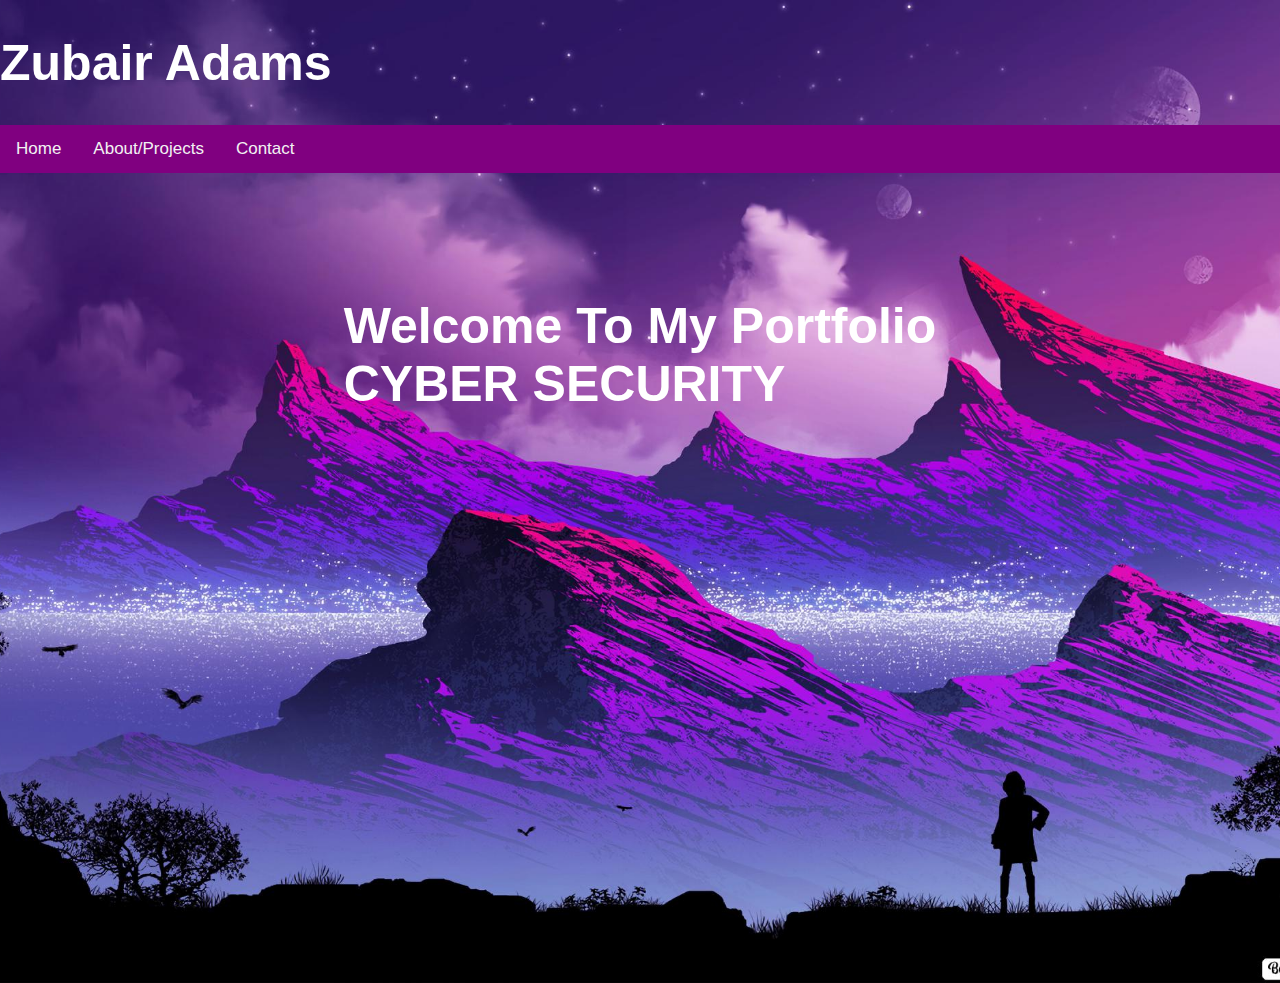
<file: index.html>
<!DOCTYPE html>
<html lang="en">
<head>
    <meta charset="UTF-8">
    <meta name="viewport" content="width=device-width, initial-scale=1.0">
    <title>Personal Portfolio</title>
    <link rel="stylesheet" href="style.css">
</head>
<body>
      
<div class="header">
    <h1> Zubair Adams</h1>
</div>

<div class="topnav" id="myTopnav">
    <a href="index.html">Home</a></li>
    <a href="About.html">About/Projects</a></li>
    <a href="Contact.html">Contact</a></li>
</div>

<section>
    <div class="container">
         <h1>Welcome To My Portfolio<br>CYBER SECURITY</h1>
    </div>
</section>

</body>
</html>
</file>
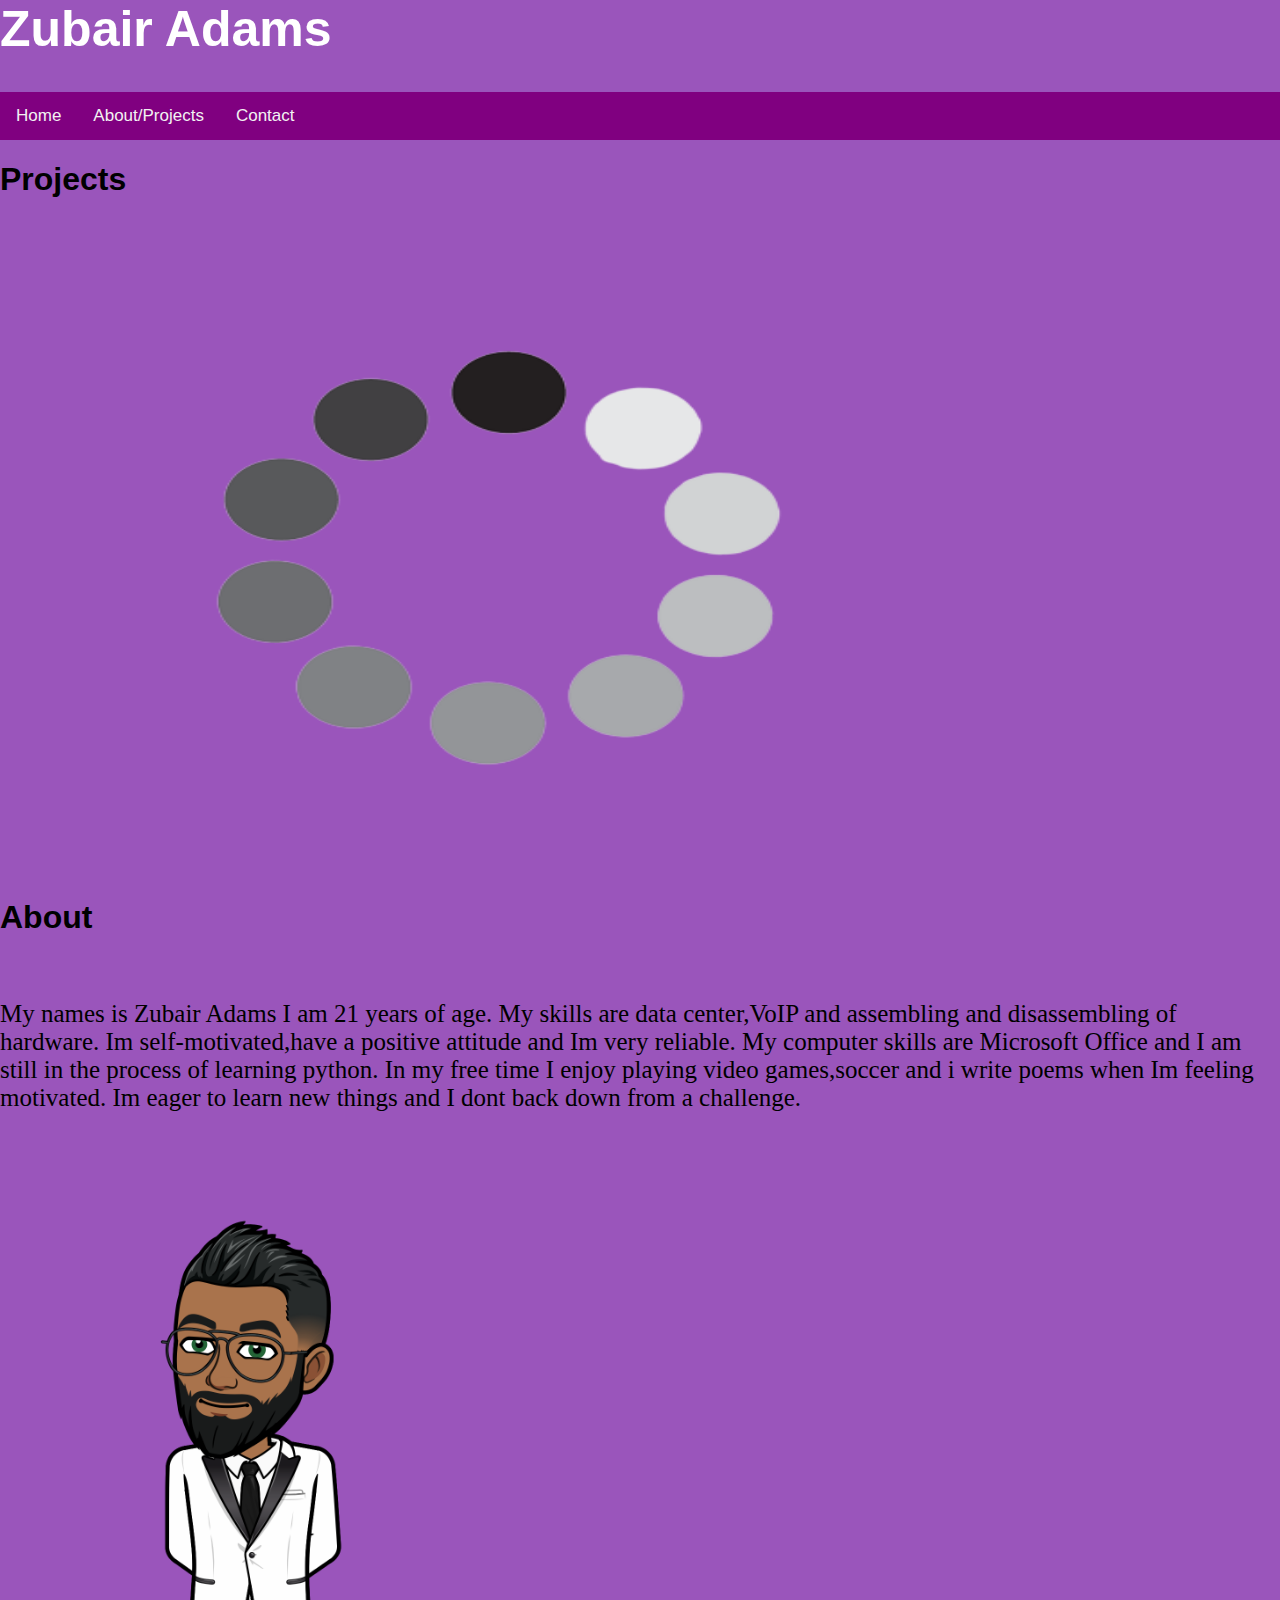
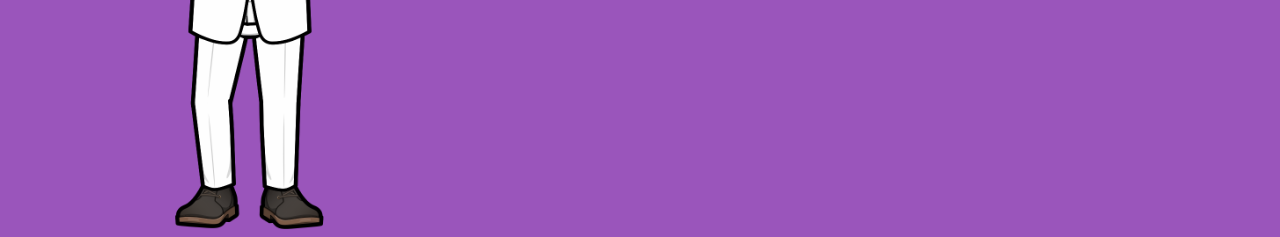
<file: About.html>
<head>
    <meta charset="UTF-8">
    <meta name="viewport" content="width=device-width, initial-scale=1.0">
    <title>Personal Portfolio</title>
    <style>
        body{
            margin: 0;
            padding: 0;
            background: #9A55BB;
            font-family: sans-serif;
            background-size: cover;
            background-position: center;
            }

            .header{
            color: #fff;
            font-size: 25px;
            }



            /* Add a black background color to the top navigation */
            .topnav {
            background-color: purple;
            overflow: hidden;
            }
  
            /* Style the links inside the navigation bar */
            .topnav a {
            float: left;
            display: block;
            color: #f2f2f2;
            text-align: center;
            padding: 14px 16px;
            text-decoration: none;
            font-size: 17px;
            }
  
             /* Change the color of links on hover */
            .topnav a:hover {
                background-color: #ddd;
                color: rgb(175, 9, 167);
                }
  
             /* Add an active class to highlight the current page */
                .topnav a.active {
                background-color: #400675;
                color: white;
                }
  
                /* Hide the link that should open and close the topnav on small screens */
                .topnav .icon {
                display: none;
                } 

                .section{
                display:auto;
                }

                .projects p{
                text-align: left;
                }

                .projects h1{
                text-align:left
                }

              .about img{
                height: 700px;
                width: 700px;
                margin-left: -100px;
                }
              .projects img{
                margin-left: 50px;
                height: 50vw;
                width: 70vw;
              }

              .about p{
                font-family:Georgia, 'Times New Roman', Times, serif;
                font-size: 25px;

              }

    </style>
</head>


<body>

<div class="header">
    <h1> Zubair Adams</h1>
</div>

<div class="topnav" id="myTopnav">
    <a href="index.html">Home</a></li>
    <a href="About.html">About/Projects</a></li>
    <a href="Contact.html">Contact</a></li>
</div>


<div class="section">
    <div class="projects">
        <h1>Projects</h1><br>

        <img src="/images/loading.png"> 


    </div>

    <div class="about">
        <h1>About</h1><br>
        <p> My names is Zubair Adams I am 21 years of age. My skills are data center,VoIP and assembling and disassembling of hardware. Im self-motivated,have a positive attitude and Im very reliable. My computer skills are Microsoft Office and I am still in the process of learning python.
            In my free time I enjoy playing video games,soccer and i write poems when Im feeling motivated. Im eager to learn new things and I dont back down from a challenge.

        </p> 
        <img src="/images/zubair.png">

    </div>

    
</div>


</body>
</file>
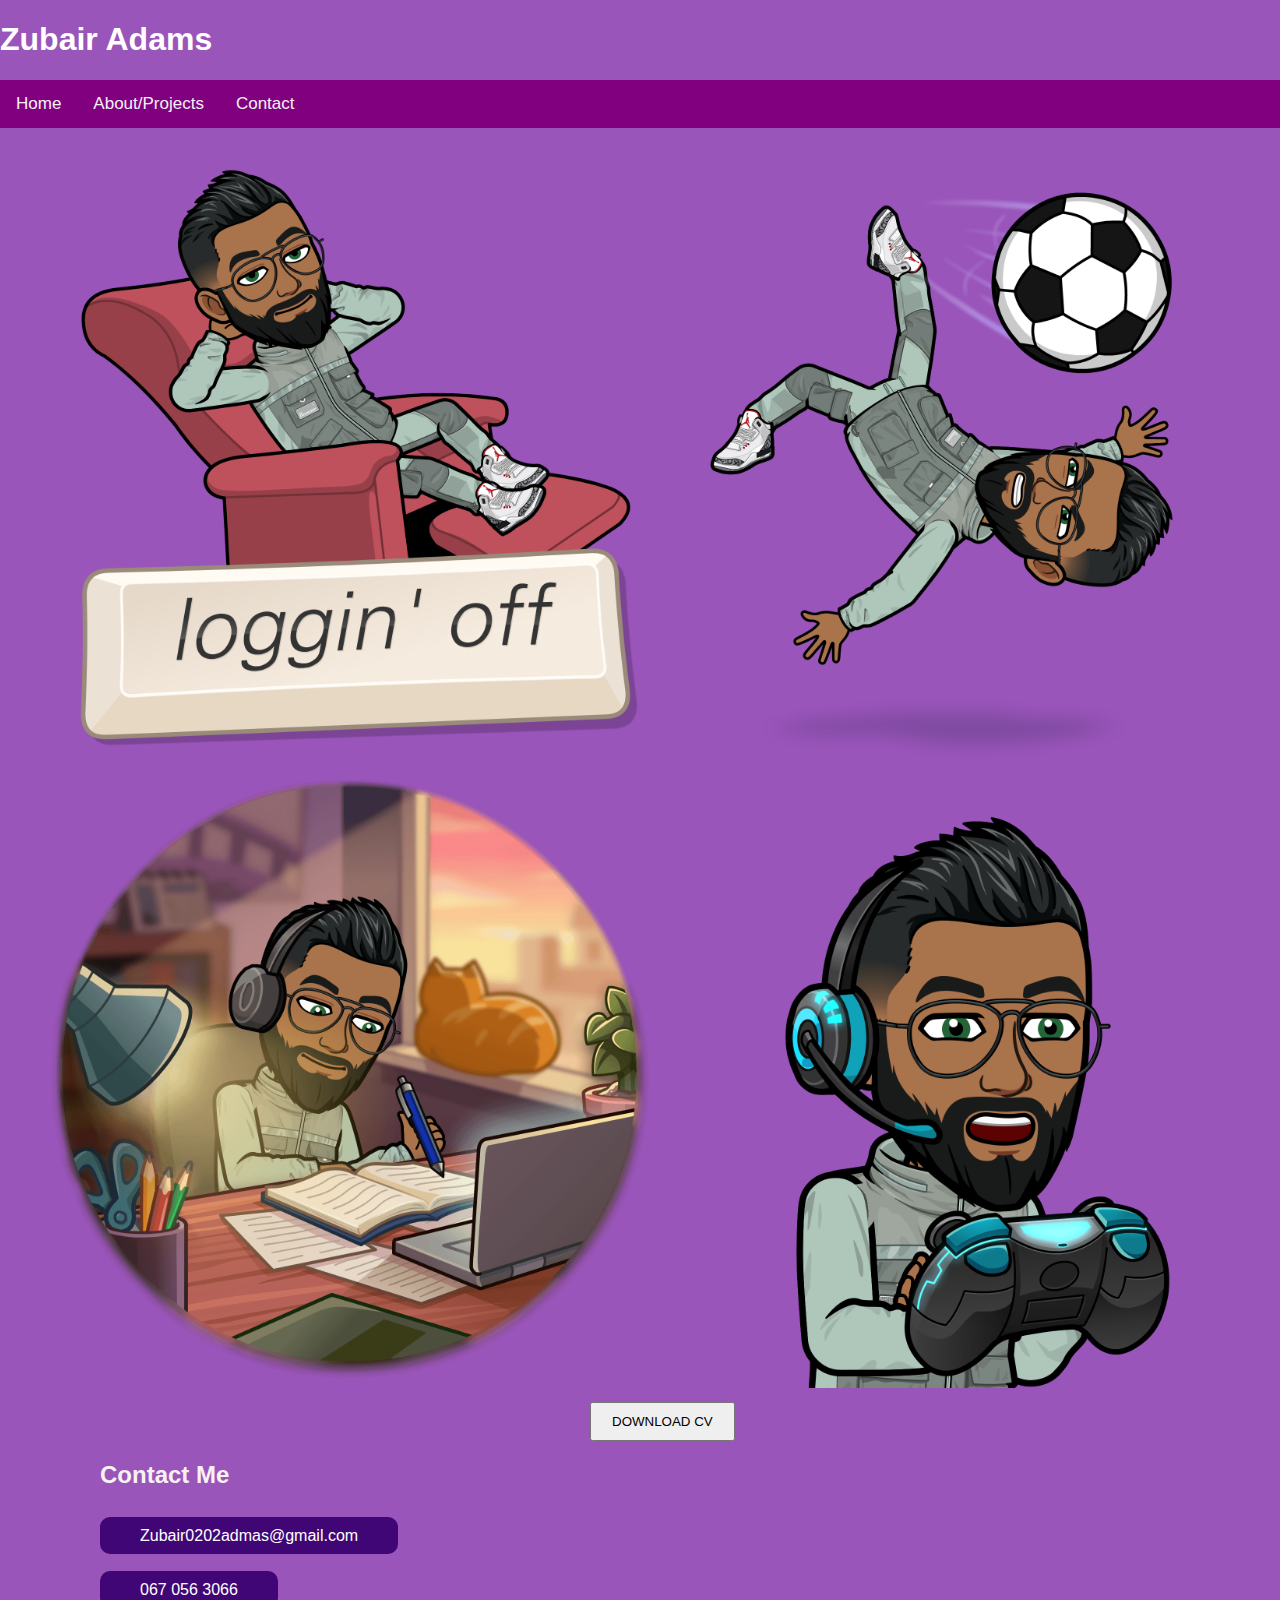
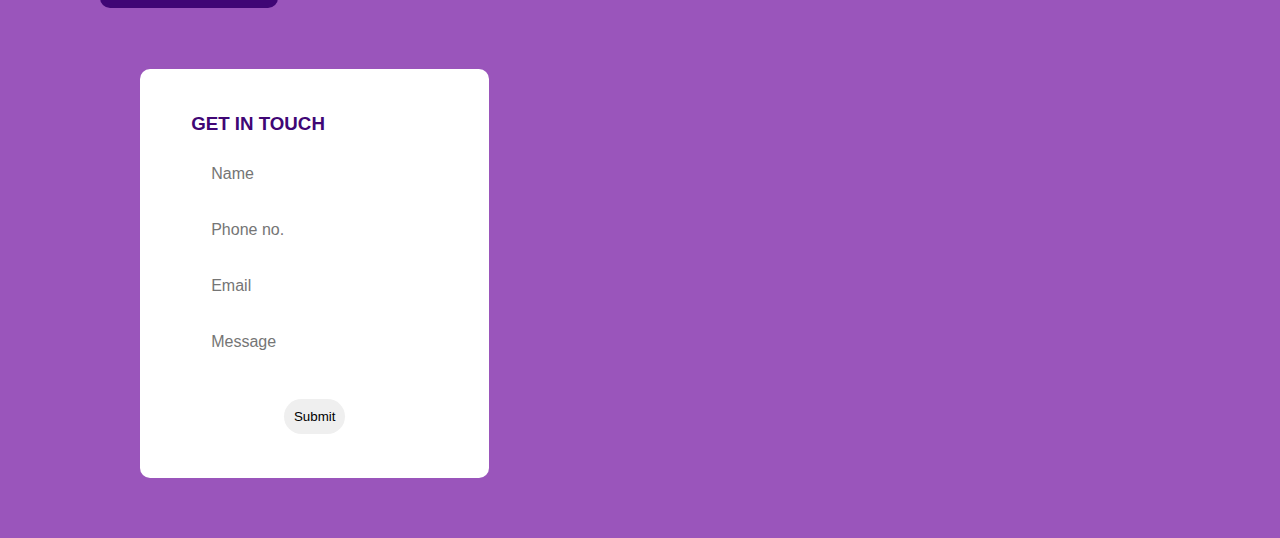
<file: Contact.html>
<!DOCTYPE html>
<head>
    <meta charset="UTF-8">
    <meta name="viewport" content="width=device-width, initial-scale=1.0">
    <title>Personal Portfolio</title>
    <style>
        body{
            margin: 0;
            padding: 0;
            background: #9A55BB;
            font-family: sans-serif;
            background-size: cover;
            background-position: center;
        }

        .header{
            color: #fff;   
            min-width: auto;
            max-width: fit-content;
        }

     /* Add a black background color to the top navigation */
 .topnav {
    background-color: purple;
    overflow: hidden;
  }
  
  /* Style the links inside the navigation bar */
  .topnav a {
    float: left;
    display: block;
    color: #f2f2f2;
    text-align: center;
    padding: 14px 16px;
    text-decoration: none;
    font-size: 17px;
  }
  
  /* Change the color of links on hover */
  .topnav a:hover {
    background-color: #ddd;
    color: rgb(175, 9, 167);
  }
  
  /* Add an active class to highlight the current page */
  .topnav a.active {
    background-color: #400675;
    color: white;
  }
  
  /* Hide the link that should open and close the topnav on small screens */
  .topnav .icon {
    display: none;
  }    

  .gallery{
    display:flex;
    list-style-type: none;
} 
.gallery2{
    display: flex;
    list-style-type: none;
}

img{
    height: auto;
    width: 100%;
}

button{
    padding: 10px 20px 10px 20px; 
    margin-top: 10px;
    margin-left: -70px;
}

button:hover{
    background-color: rgb(194, 0, 129);
    color: #fff;
}


.Zubair{
    padding-left: 100px;
    color: rgb(247, 242, 242);
    
}

.contact{
 
    padding-bottom: 40px;
    padding-left: 120px;
    padding-top: 50px;
    padding-right: 50px;
    margin: 20px; 
    width: auto;
    height: auto;
    }

    .email{
        text-decoration-line: none;
        background-color: #400675;
        color: white;
        padding: 10px 40px 10px 40px;
        border-radius: 10px;
    }

    .email:hover{
        color: aqua;
    }

    .number{
        text-decoration-line: none;
        background-color: #400675;
        color: white;
        padding: 10px 40px 10px 40px;
        border-radius: 10px;
    }

    .number:hover{
        color: aqua;
    }

    form button{
        padding: 10px;
        margin: 20px auto 0; 
        border: 0;
        outline: none;
        cursor: pointer;
        border-radius: 30px;
    }

    form{
        background-color: #fff;
        display: flex;
        flex-direction: column;
        padding: 2vw 4vw;
        width: 90%;
        max-width: fit-content;
        border-radius: 10px;
    }

    form h3{
        color:#400675;
        font-weight: 800;
        margin-bottom: 20px;
    }

    form input{
        border: 0;
        margin: -10px 0;
        padding: 20px;
        outline:none;
        font-size: 16px;
    }

    </style>

    </head>

    <body>

    <div class="header">
        <h1> Zubair Adams</h1>
    </div>
    
    <div class="topnav" id="myTopnav">
        <a href="index.html">Home</a></li>
        <a href="About.html">About/Projects</a></li>
        <a href="Contact.html">Contact</a></li>
    </div>

    <div class="box">
    <ul>
        <div class="gallery">
            <li><img src="/images/sitting.png"</li>
            <li><img src="/images/soccer.png"</li>
        </div>

        <div class="gallery2">
            <li><img src="/images/studying.png"</li>
            <li><img src="/images/gaming.png"</li><br>
            <a href="/images/Zubair Adams-CV .pdf"><button>DOWNLOAD CV</button></a>
        </div>
    </ul>
        <section>
            <div class="Zubair">
                <h2>Contact Me</h2><br>
                <a class="email" href="#">Zubair0202admas@gmail.com</a><br><br><br>
                <a class="number">067 056 3066</a><br>

                
            </div>
            <div class="contact">
                <form method="post">
                        <h3> GET IN TOUCH</h3>
                        <input type="text" placeholder="Name"><br>
                        <input type="text" placeholder="Phone no."><br>
                        <input type="email" placeholder="Email"><br>
                        <input type="text" placeholder="Message"><br>
                        <button type="submit">Submit</button><br>
                    </form>
                </div>
        </section>
</div>

<script src="https://smtpjs.com/v3/smtp.js">
</script>

<script>
        var button = document.getElementById('btn');
        button.addEventListener('click',function(e){
            e.preventDefault()
            var name = document.getElementById('name').value;
            var text = document.getElementById('phone no.').value;
            var email = document.getElementById('email').value;
            var message = document.getElementById('message').value;
            var body = 'name: ' +name + '<br/> email: ' + email +'<br/> phone no' + phone + '<br/> message' + message
            
            
     Email.send({
        Host : "smtp.gmail.com",
        Username : "zubair.adams@younglings.africa",
        Password : "Zubair@1",
        To : 'zubair.adams@younglings.africa',
        From : email,
        Subject : subject,
        Body :  body,
        }).then(
        message => alert(message)
        );
        
        })


  </script>
    


</body>  

</html>
</file>
<file: style.css>
body{
    margin: 0;
    padding: 0;
    background: url(images/wallpaper.jpg);
    font-family: sans-serif;
    background-size: cover;
    background-position: center;
}

.header{
    color: #fff;
    font-size: 25px;
}

   /* Add a black background color to the top navigation */
   .topnav {
    background-color: purple;
    overflow: hidden;
  }
  
  /* Style the links inside the navigation bar */
  .topnav a {
    float: left;
    display: block;
    color: #f2f2f2;
    text-align: center;
    padding: 14px 16px;
    text-decoration: none;
    font-size: 17px;
  }
  
  /* Change the color of links on hover */
  .topnav a:hover {
    background-color: #ddd;
    color: rgb(175, 9, 167);
  }
  
  /* Add an active class to highlight the current page */
  .topnav a.active {
    background-color: #400675;
    color: white;
  }
  
  /* Hide the link that should open and close the topnav on small screens */
  .topnav .icon {
    display: none;
  } 

section{
    border: 10px white;
    height: 90vh;

    display: flex;
    align-items: center; 
    justify-content: center; 
}
.container{
    border: 10px white;
    max-width: 700px;
    width: 100;
    margin: auto;  
    height: 70vh;
    position: absolute;
    font-size: 25px;
    color: #fff;
    justify-content:center
}
</file>
